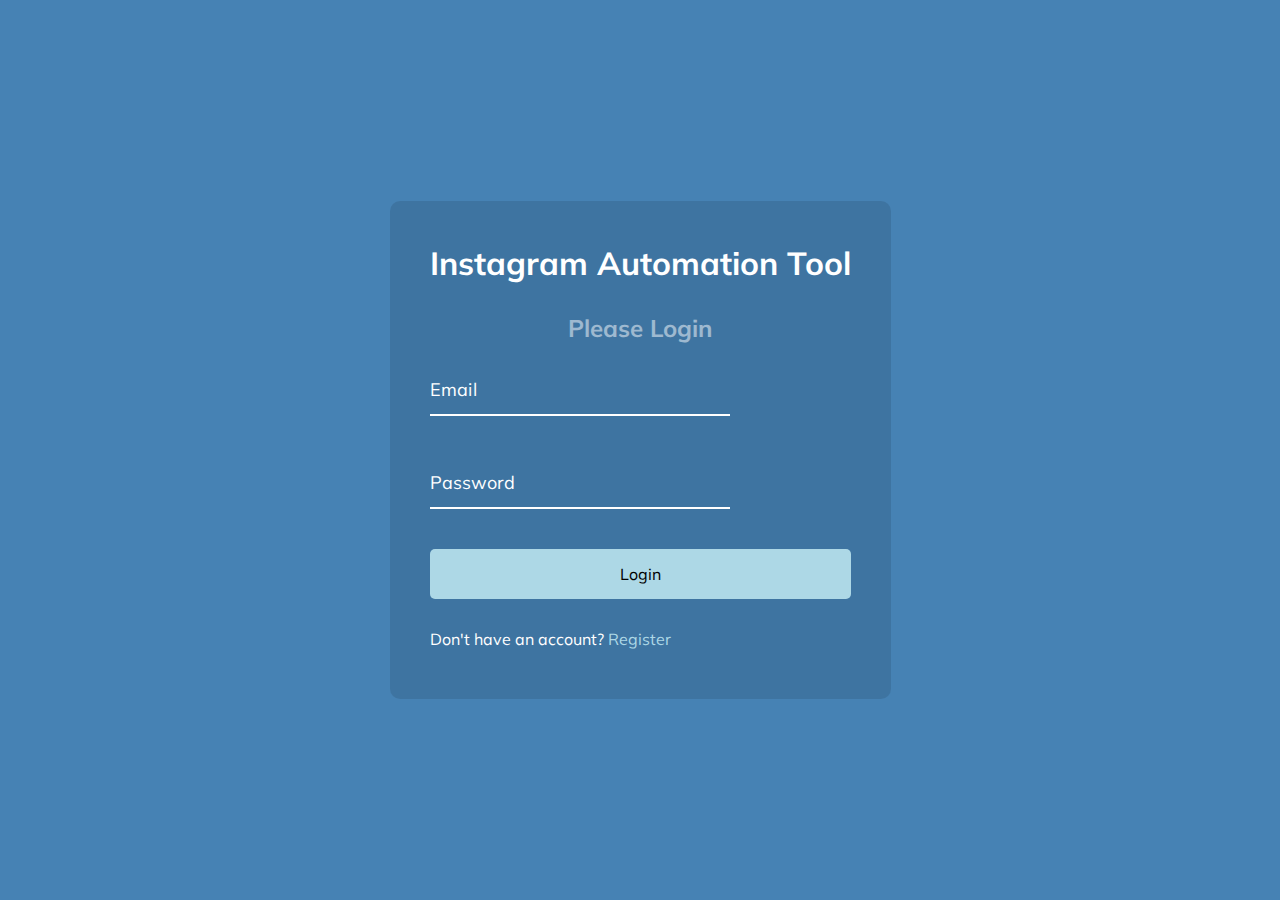
<file: Resources/src/index.html>
<!DOCTYPE html>
<html lang="en">
<head>
    <meta charset="UTF-8">
    <meta http-equiv="X-UA-Compatible" content="IE=edge">
    <meta name="viewport" content="width=device-width, initial-scale=1.0">
    <link rel="stylesheet" href="style.css">

    <title>Instagram Automation</title>
</head>
<body>
    <div class="container">
        <h1 >Instagram Automation Tool</h1>
        <h2>Please Login</h1>
        <form >

            <div class="form-control ">
                <input id="khushal" type="text" required>
                <label >Email</label>
            </div>
            
            <div class="form-control">
                <input id="khushal" type="password" required>
                <label>Password</label>
            </div>

            <button class="btn">Login</button>

            <p class="text">Don't have an account? 
                <a href="#">Register</a>
            </p>
            
            <p class="text"></p>
        </form>
    </div>
 

    <script src="script.js"></script>
</body>
</html>
</file>
<file: Resources/src/style.css>
@import url('https://fonts.googleapis.com/css2?family=Muli&display=swap');

* {
    box-sizing: border-box;
}
h2{
    text-align: center;
    color: rgba(255, 255, 255, 0.512);
}

body{
    font-family: 'Muli', sans-serif;
    display: flex;
    color: #fff;
    background-color: steelblue;
    flex-direction: column;
    align-items: center;
    justify-content: center;
    height: 100vh;
    overflow: hidden;
    margin: 0;
}

.container{
    background-color: rgba(0, 0, 0, 0.1);
    padding: 20px 40px;
    border-radius: 10px;
} 
.container h1{
    text-align: center;
    margin-bottom: 30px;
}

.container a {
    text-decoration: none;
    color: lightblue;
}

.btn {
    position: pointer;
    display: inline-block;
    width: 100%;
    background-color: lightblue ;
    padding: 15px;
    font-family: inherit;
    font-size: 16px;
    border: 0;
    border-radius: 5px;

}

.btn:focus {
    outline: 0;
}

.btn:active {
    transform: scale(0.98);
}

.text {
    margin-top: 30px; 
}

.form-control{
    position: relative;
    margin: 20px 0 40px;
    width: 300px;
}

.form-control input{
    background-color: transparent;
    border: 0;
    border-bottom: 2px #fff solid;
    width: 100%;
    padding: 15px 0;
    font-size: 18px;
    color: #fff;
}

.form-control input:focus, 
.form-control input:valid {
    outline: 0;
    border-bottom-color: lightblue;
}

.form-control label{
    position: absolute;
    top: 15px;
    left: 0;
}

.form-control label span {
    display: inline-block;
    font-size: 18px;
    min-width: 5px;
    transition: 0.3s cubic-bezier(0.68, -0.55, 0.265, 1.55);
    user-select: none;
}


.form-control input:focus + label span,
.form-control input:valid + label span {
    color: lightblue;
    transform: translateY(-30px);
    
}
</file>
